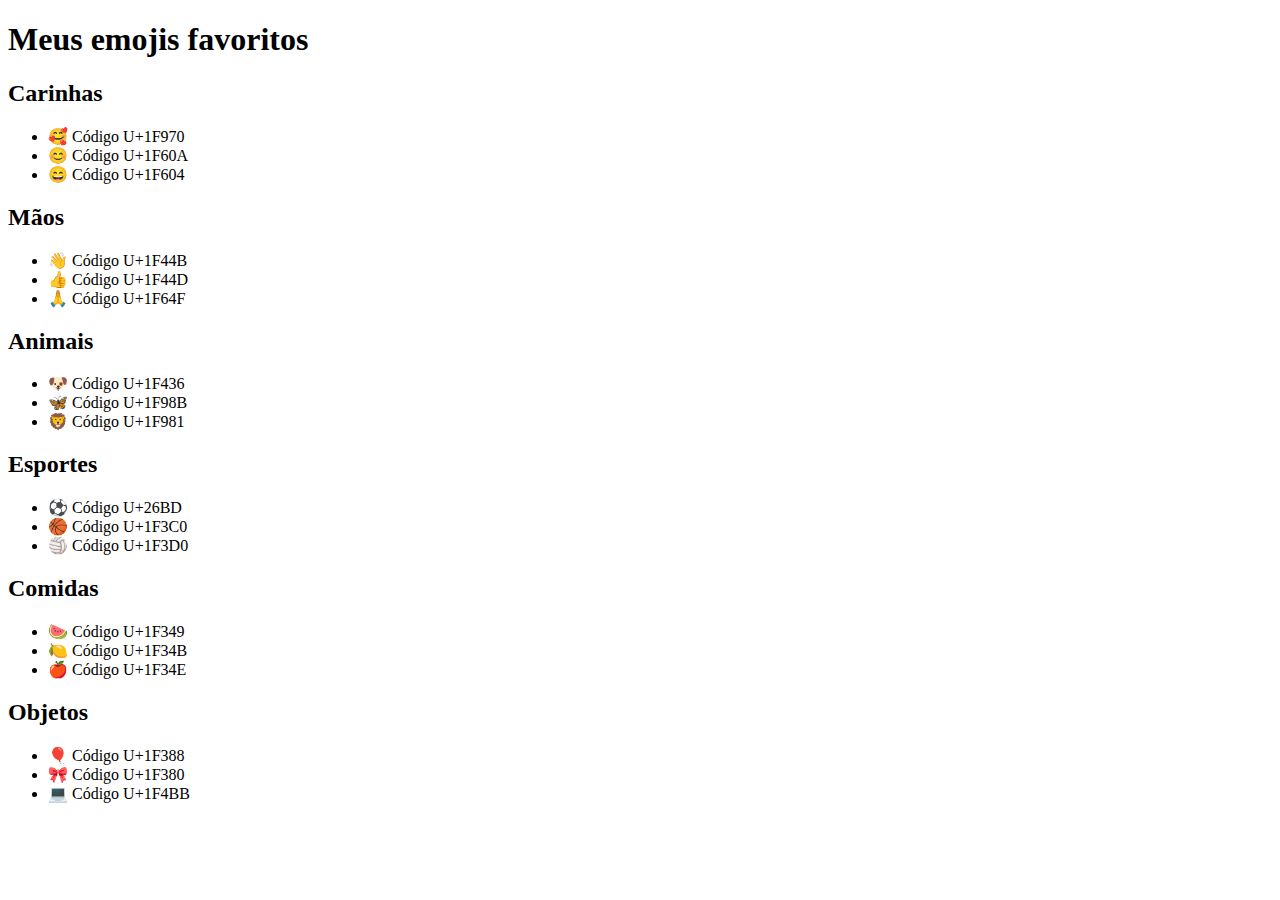
<file: desafio_emoji/index.html>
<!DOCTYPE html>
<html lang="pt-br">
<head>
    <meta charset="UTF-8">
    <meta http-equiv="X-UA-Compatible" content="IE=edge">
    <meta name="viewport" content="width=device-width, initial-scale=1.0">
    <title>Emojis</title>
    <link rel="shortcut icon" href="imagens/favicon.ico" type="image/x-icon">
</head>
<body>
    <h1>Meus emojis favoritos</h1>
    <h2>Carinhas</h2>
    <ul>
        <li>&#x1F970 Código U+1F970</li>
        <li>&#x1F60A Código U+1F60A</li>
        <li>&#x1F604 Código U+1F604</li>
    </ul>

    <h2>Mãos</h2>
    <ul>
        <li>&#x1F44B Código U+1F44B</li>
        <li>&#x1F44D Código U+1F44D</li>
        <li>&#x1F64F Código U+1F64F</li>
    </ul>

    <h2>Animais</h2>
    <ul>
        <li>&#x1F436 Código U+1F436</li>
        <li>&#x1F98B Código U+1F98B</li>
        <li>&#x1F981 Código U+1F981</li>
    </ul>

    <h2>Esportes</h2>
    <ul>
        <li>&#x26BD Código U+26BD</li>
        <li>&#x1F3C0 Código U+1F3C0</li>
        <li>&#x1F3D0 Código U+1F3D0</li>
    </ul>

    <h2>Comidas</h2>
    <ul>
        <li>&#x1F349 Código U+1F349</li>
        <li>&#x1F34B Código U+1F34B</li>
        <li>&#x1F34E Código U+1F34E</li>
    </ul>

    <h2>Objetos</h2>
    <ul>
        <li>&#x1F388 Código U+1F388</li>
        <li>&#x1F380 Código U+1F380</li>
        <li>&#x1F4BB Código U+1F4BB</li>
    </ul>
</body>
</html>
</file>
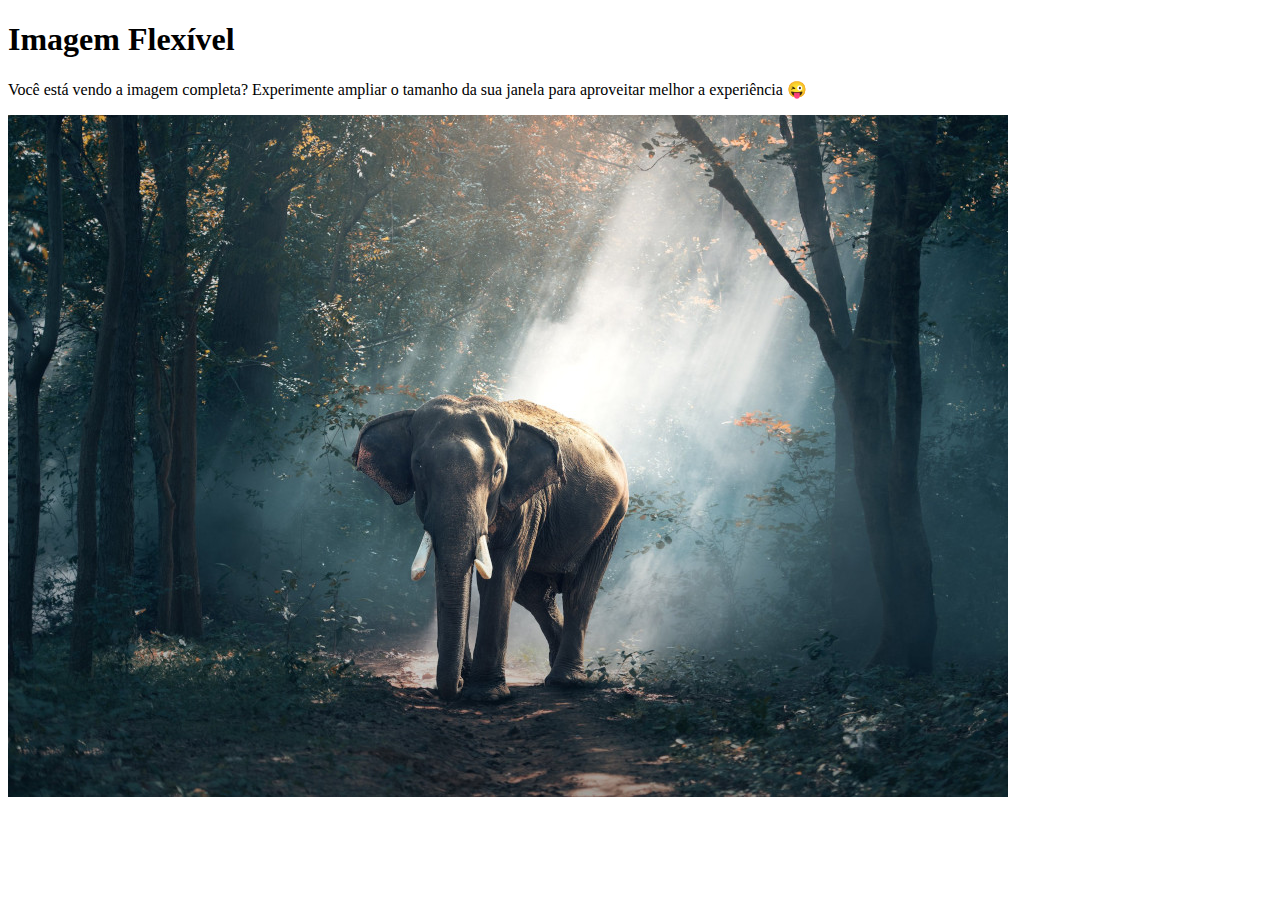
<file: desafio_imagem_flexivel/index.html>
<!DOCTYPE html>
<html lang="pt-br">
<head>
    <meta charset="UTF-8">
    <meta http-equiv="X-UA-Compatible" content="IE=edge">
    <meta name="viewport" content="width=device-width, initial-scale=1.0">
    <title>Imagem Flexível</title>
    <link rel="shortcut icon" href="imagens/favicon.ico" type="image/x-icon">
</head>
<body>
    <h1>Imagem Flexível</h1>
    <p>Você está vendo a imagem completa? Experimente ampliar o tamanho da sua janela para aproveitar melhor a experiência &#x1F61C</p>

    <picture>
        <source media="(max-width: 700px)" srcset="imagens/elefante-p.jpg" type="image/jpeg">
        <source media="(max-width: 1000px)" srcset="imagens/elefante-m.jpg" type="image/jpeg">
        <img src="imagens/elefante-g.jpg" alt="Paisagem com elefante">
    </picture>
</body>
</html>
</file>
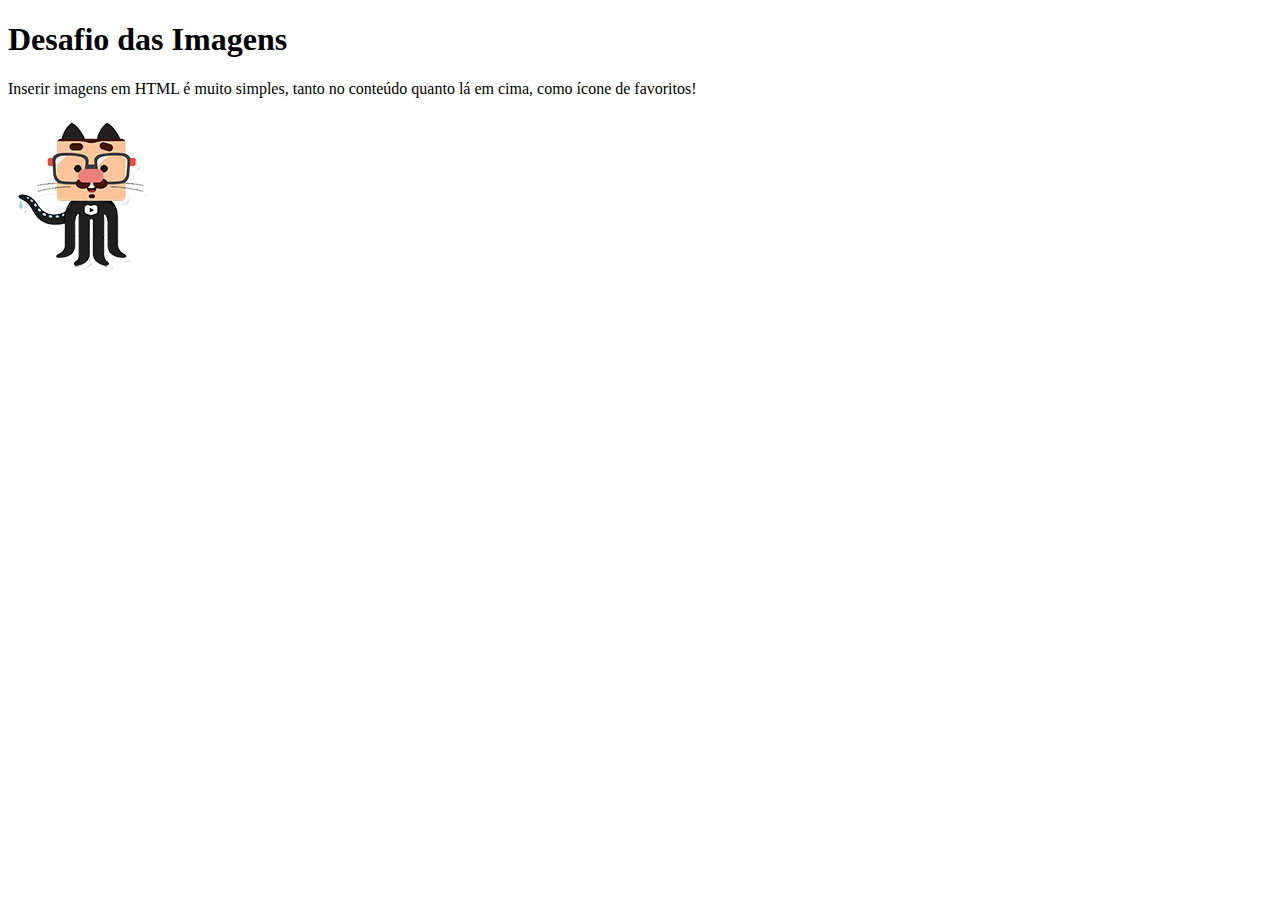
<file: desafio_imagens/index.html>
<!DOCTYPE html>
<html lang="pt-br">
<head>
    <meta charset="UTF-8">
    <meta http-equiv="X-UA-Compatible" content="IE=edge">
    <meta name="viewport" content="width=device-width, initial-scale=1.0">
    <link rel="shortcut icon" href="imagens/favicon.ico" type="image/x-icon">
    <title>Imagens</title>
</head>
<body>
    <h1>Desafio das Imagens</h1>
    <p>Inserir imagens em HTML é muito simples, tanto no conteúdo quanto lá em cima, como ícone de favoritos!</p>
    <img src="imagens/github-p.png" alt="GitHub">
</body>
</html>
</file>
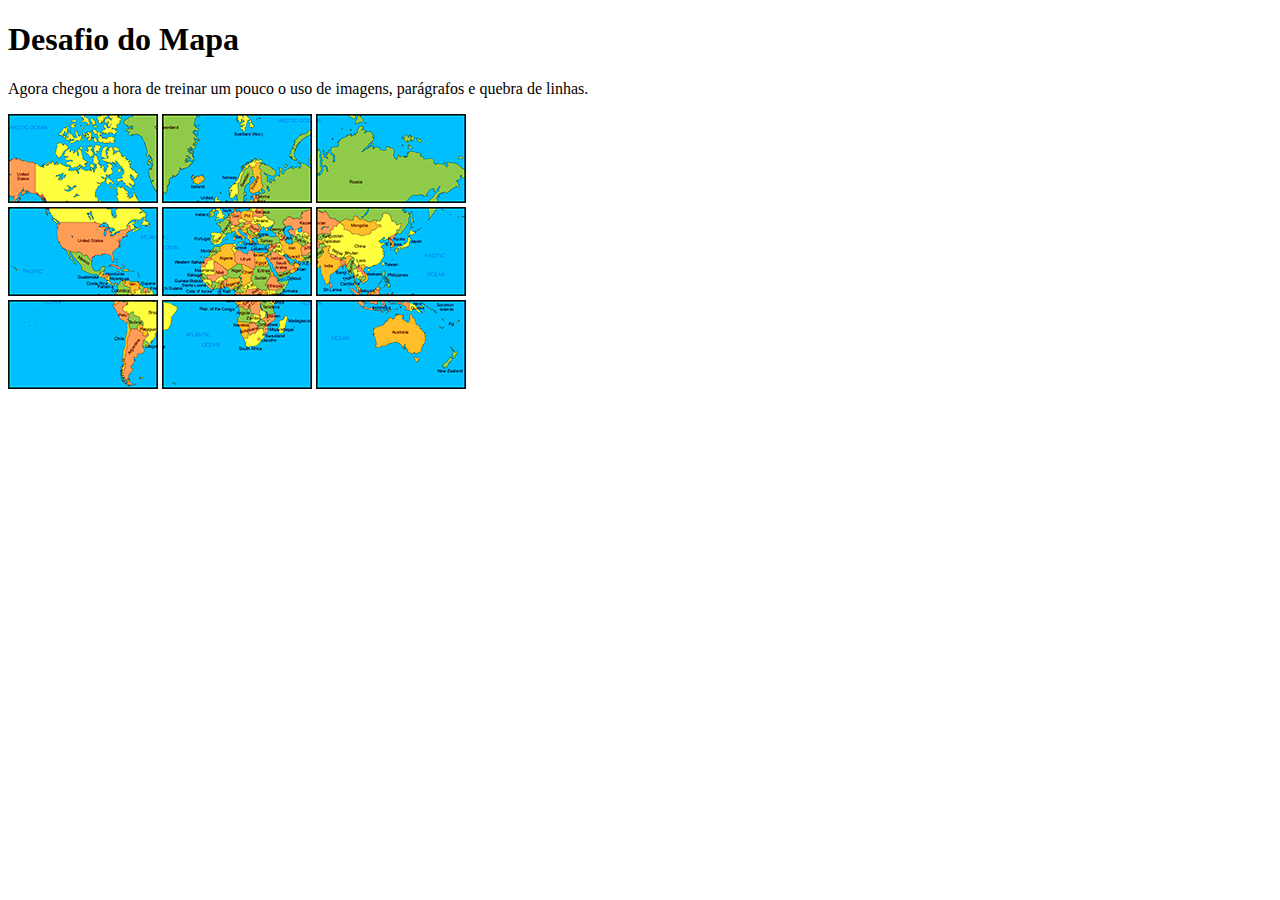
<file: desafio_mapa/index.html>
<!DOCTYPE html>
<html lang="pt-br">

<head>
    <meta charset="UTF-8">
    <meta http-equiv="X-UA-Compatible" content="IE=edge">
    <meta name="viewport" content="width=device-width, initial-scale=1.0">
    <link rel="shortcut icon" href="imagens/favicon.ico" type="image/x-icon">
    <title>Mapa Mundi</title>
</head>

<body>
    <h1>Desafio do Mapa</h1>
    <p>Agora chegou a hora de treinar um pouco o uso de imagens, parágrafos e quebra de linhas.</p>
    <p>
        <img src="imagens/mapa-01.png" alt=""> <img src="imagens/mapa-02.png" alt=""> <img src="imagens/mapa-03.png"
            alt="">
        <br>
        <img src="imagens/mapa-04.png" alt=""> <img src="imagens/mapa-05.png" alt=""> <img src="imagens/mapa-06.png" alt="">
        
        <br>
        <img src="imagens/mapa-07.png" alt=""> <img src="imagens/mapa-08.png" alt=""> <img src="imagens/mapa-09.png" alt="">
    </p>

</body>

</html>
</file>
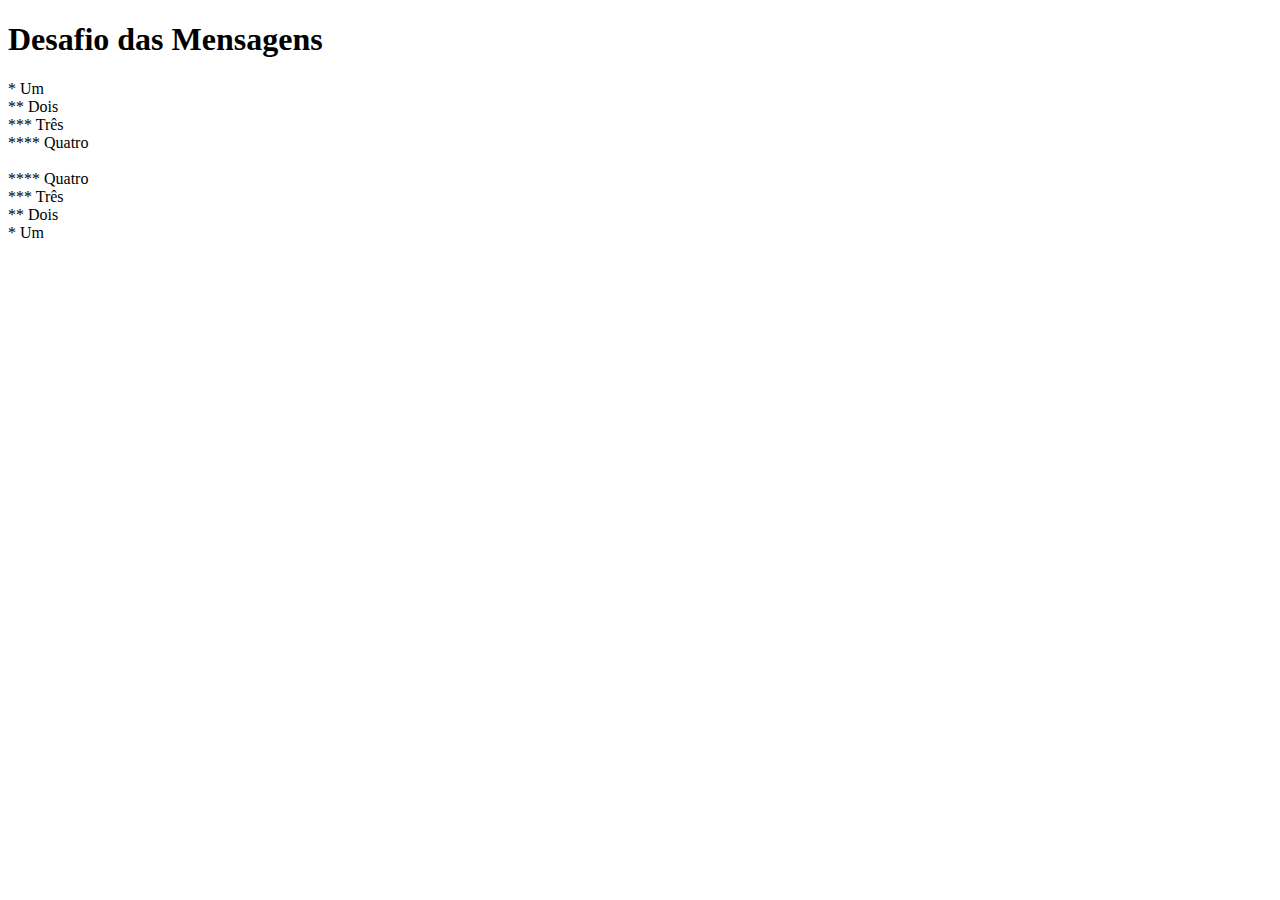
<file: desafio_mensagens/index.html>
<!DOCTYPE html>
<html lang="pt-br">
<head>
    <meta charset="UTF-8">
    <meta http-equiv="X-UA-Compatible" content="IE=edge">
    <meta name="viewport" content="width=device-width, initial-scale=1.0">
    <title>Mensagens</title>
</head>
<body>
    <h1>Desafio das Mensagens</h1>
    * Um <br>
    ** Dois <br>
    *** Três <br>
    **** Quatro <br>
    <br>
    **** Quatro <br>
    *** Três <br>
    ** Dois <br>
    * Um <br>

</body>
</html>
</file>
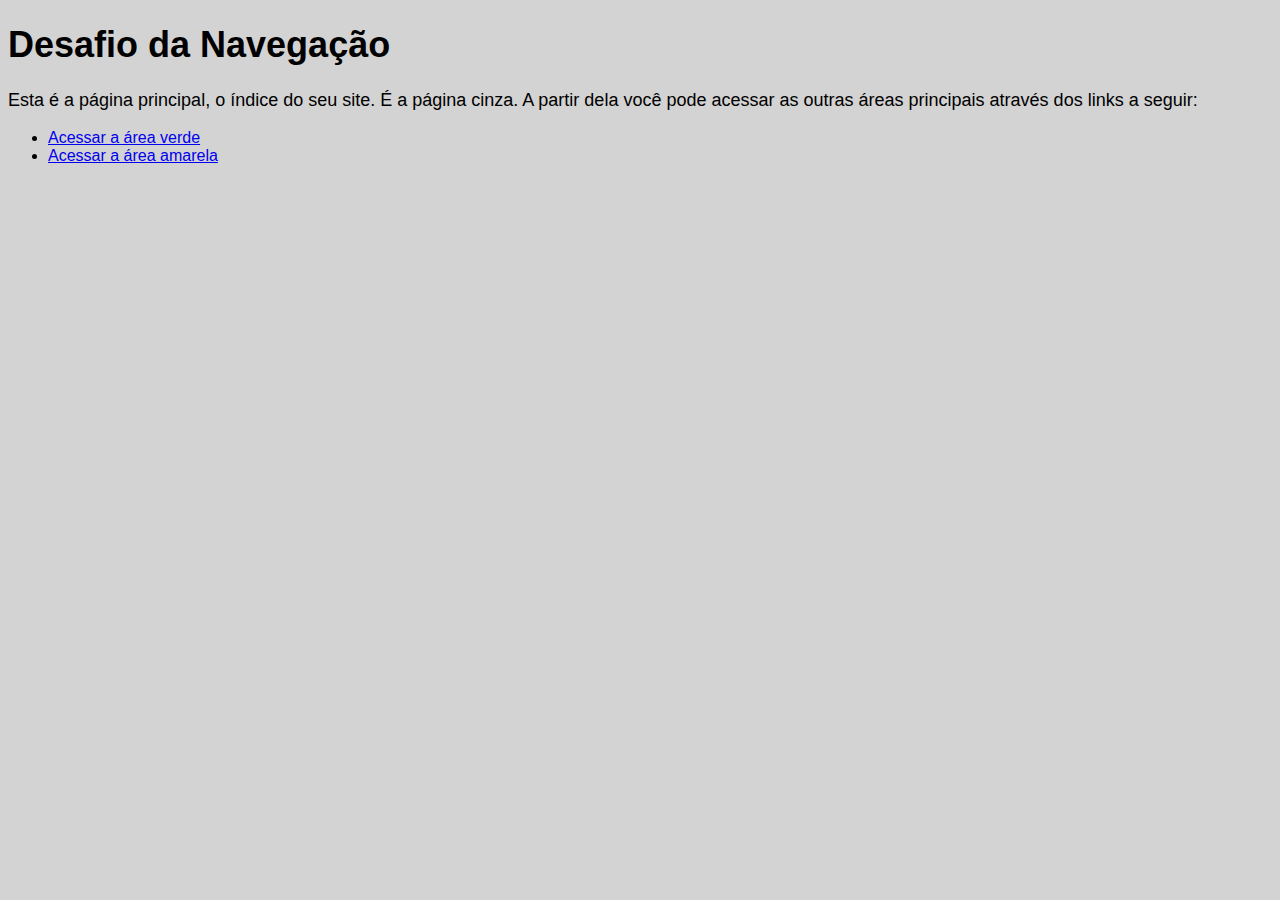
<file: desafio_navegacao/index.html>
<!DOCTYPE html>
<html lang="pt-br">
<head>
    <meta charset="UTF-8">
    <meta http-equiv="X-UA-Compatible" content="IE=edge">
    <meta name="viewport" content="width=device-width, initial-scale=1.0">
    <title>Navegação</title>
    <style>
        body {
            background-color: #D3D3D3;
            font-family: Arial, Helvetica, sans-serif;
        }

        h1 {
            
            font-size: 36px;
        }

        p {
            font-size: 18px;
        }
    </style>
</head>
<body>
    <h1>Desafio da Navegação</h1>
    <p>Esta é a página principal, o índice do seu site. É a página cinza. A partir dela você pode acessar as outras áreas principais através dos links a seguir:</p>
    <ul>
        <li><a href="verde.html" rel="next">Acessar a área verde</a></li>
        <li><a href="amarela.html" rel="next">Acessar a área amarela</a></li>
    </ul>

    
</body>
</html>
</file>
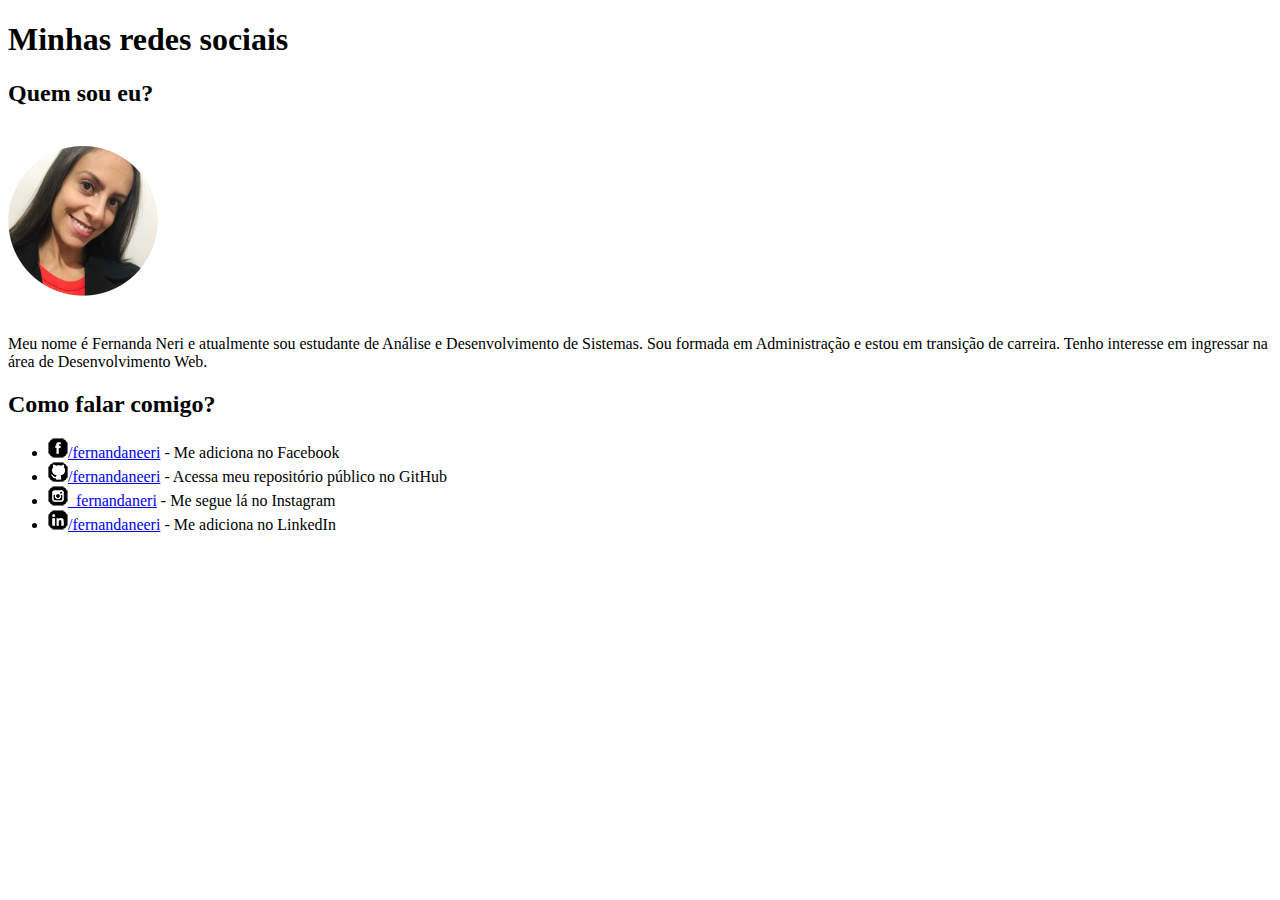
<file: desafio_social/index.html>
<!DOCTYPE html>
<html lang="pt-br">
<head>
    <meta charset="UTF-8">
    <meta http-equiv="X-UA-Compatible" content="IE=edge">
    <meta name="viewport" content="width=device-width, initial-scale=1.0">
    <title>Social</title>
    <link rel="shortcut icon" href="imagens/heart.ico" type="image/x-icon">
</head>
<body>
    <h1>Minhas redes sociais</h1>
    <h2>Quem sou eu?</h2>
    
    <img src="imagens/foto-perfil.png" alt="Foto Perfil">
    <p>Meu nome é Fernanda Neri e atualmente sou estudante de Análise e Desenvolvimento de Sistemas. Sou formada em Administração e estou em transição de carreira. Tenho interesse em ingressar na área de Desenvolvimento Web.</p>

    <h2>Como falar comigo?</h2>
    <ul>
        <li><img src="imagens/icone-facebook.png" alt="Facebook"><a href="https://web.facebook.com/fernandaneeri/" target="_blank">/fernandaneeri</a> - Me adiciona no Facebook</li>
        <li><img src="imagens/icone-github.png" alt="GitHub"><a href="https://github.com/fernandaneeri" target="_blank">/fernandaneeri</a> - Acessa meu repositório público no GitHub</li>
        <li><img src="imagens/icone-instagram.png" alt="Instagram"><a href="https://www.instagram.com/_fernandaneri/" target="_blank">_fernandaneri</a> - Me segue lá no Instagram</li>
        <li><img src="imagens/icone-linkedin.png" alt="LinkedIn"><a href="https://www.linkedin.com/in/fernandaneeri/" target="_blank">/fernandaneeri</a> - Me adiciona no LinkedIn</li>
    </ul>
</body>
</html>
</file>
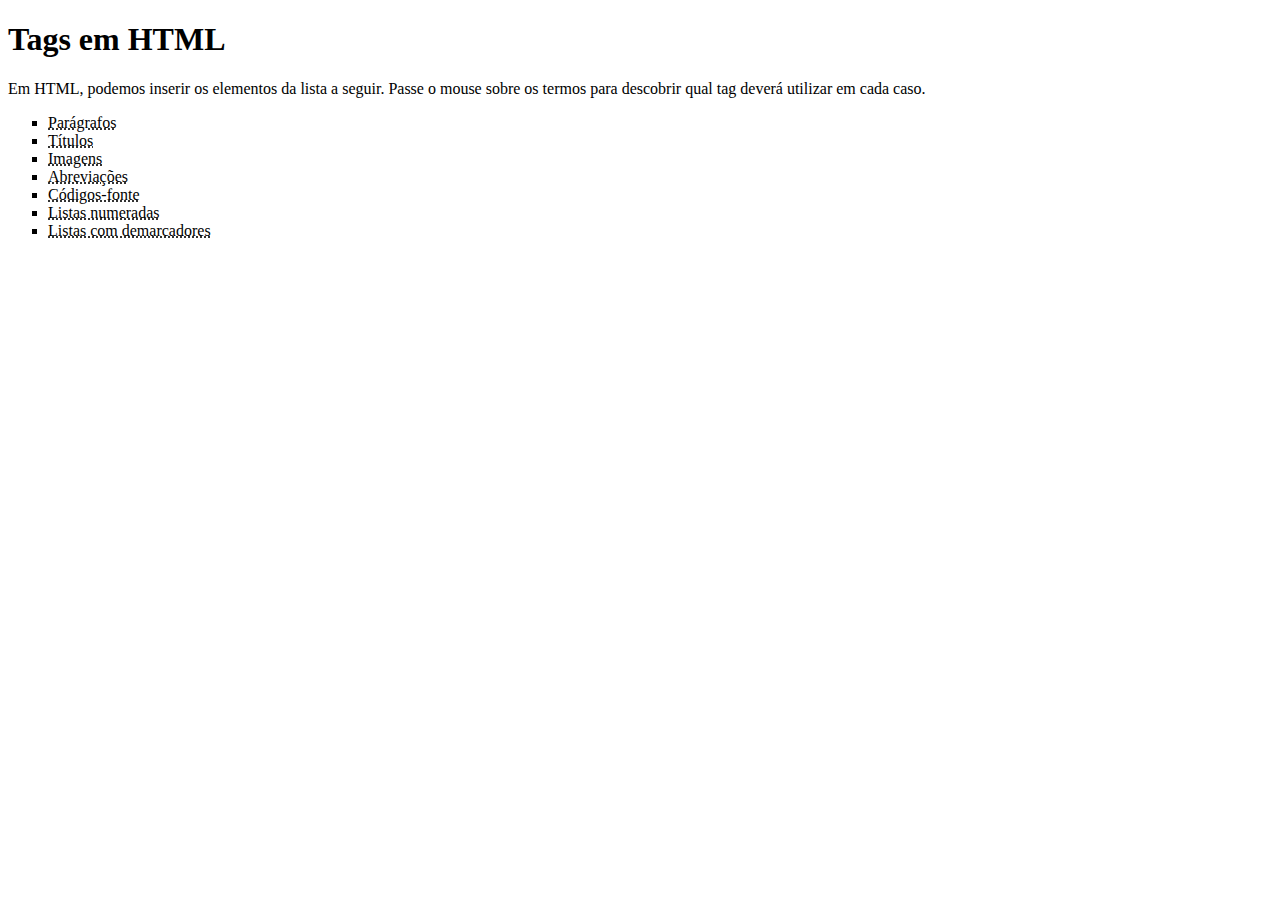
<file: desafio_tags/index.html>
<!DOCTYPE html>
<html lang="pt-br">
<head>
    <meta charset="UTF-8">
    <meta http-equiv="X-UA-Compatible" content="IE=edge">
    <meta name="viewport" content="width=device-width, initial-scale=1.0">
    <title>Tags HTML</title>
</head>
<body>
    <h1>Tags em HTML</h1>
    <p>Em HTML, podemos inserir os elementos da lista a seguir. Passe o mouse sobre os termos para descobrir qual tag deverá utilizar em cada caso.</p>

    <ul type="square">
        <li><abbr title="Use a tag &lt;p&gt ">Parágrafos</abbr></li>
        <li><abbr title="Use as tags &lt;h1&gt _ &lt;h2&gt">Títulos</abbr></li>
        <li><abbr title="Use a tag &lt;img&gt">Imagens</abbr></li>
        <li><abbr title="Use a tag &lt;abbr&gt">Abreviações</abbr></li>
        <li><abbr title="Use a tag &lt;code&gt">Códigos-fonte</abbr></li>
        <li><abbr title="Use a tag &lt;ol&gt">Listas numeradas</abbr></li>
        <li><abbr title="Use a tag &lt;ul&gt">Listas com demarcadores</abbr></li>
        
    </ul>
   
</body>
</html>
</file>
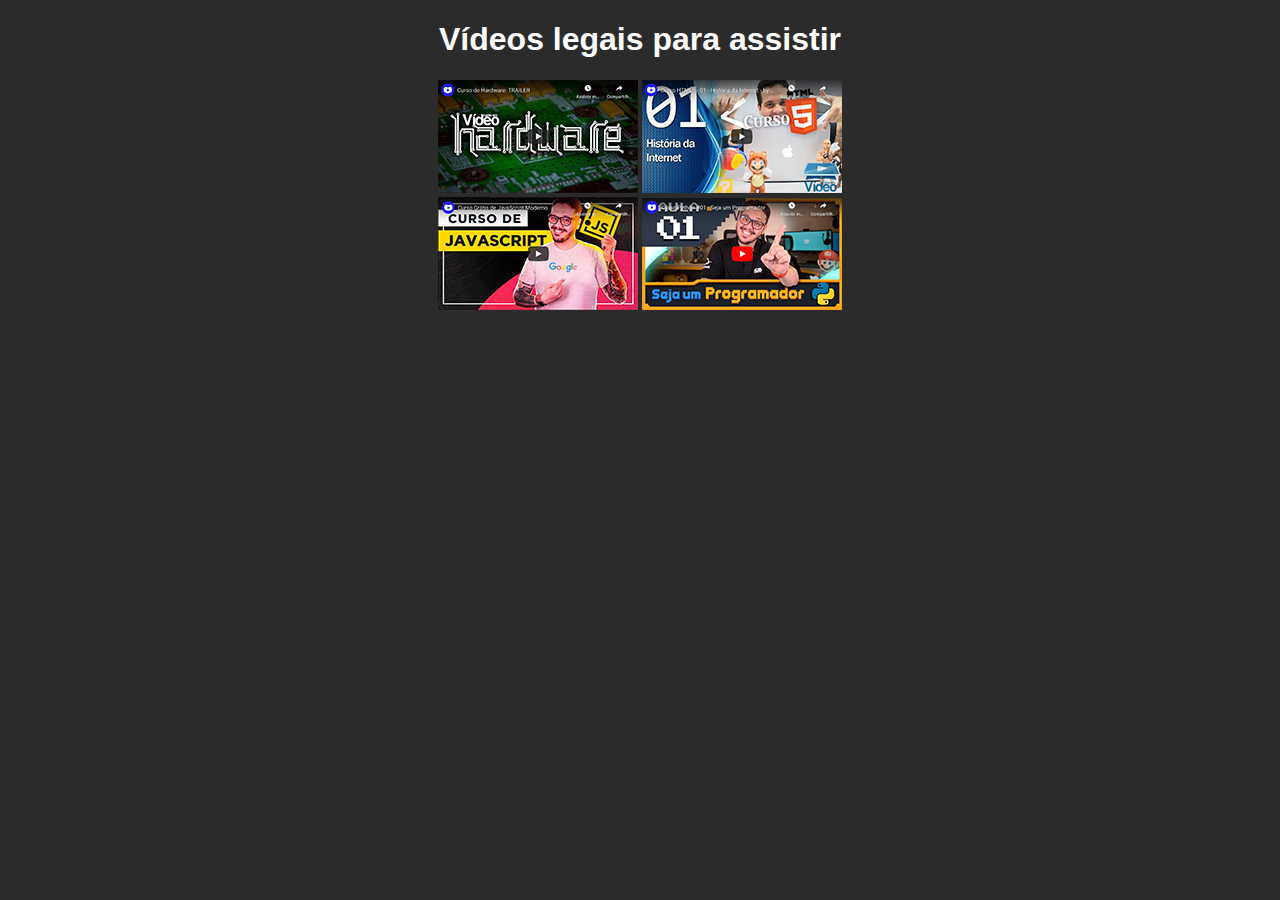
<file: desafio_videos/index.html>
<!DOCTYPE html>
<html lang="pt-br">

<head>
    <meta charset="UTF-8">
    <meta http-equiv="X-UA-Compatible" content="IE=edge">
    <meta name="viewport" content="width=device-width, initial-scale=1.0">
    <title>Meus vídeos</title>
    <link rel="shortcut icon" href="imagens/favicon.ico" type="image/x-icon">
    <link rel="stylesheet" href="style.css">
</head>

<body>
    <h1>Vídeos legais para assistir</h1>

    <div class="thumb">
        <a href="hardware.html" rel="next"><img class="thumb" src="imagens/thumb-hardware.png" alt="Hardware">
        </a>
        <a href="html5.html" rel="next"><img class="thumb" src="imagens/thumb-html.png" alt="HTML5"></a>
        <br>
        <a href="js.html" rel="next"><img class="thumb" src="imagens/thumb-js.png" alt="JavaScript"></a>
        <a href="python.html" rel="next"><img class="thumb" src="imagens/thumb-python.png" alt="Python"></a>

    </div>
</body>

</html>
</file>
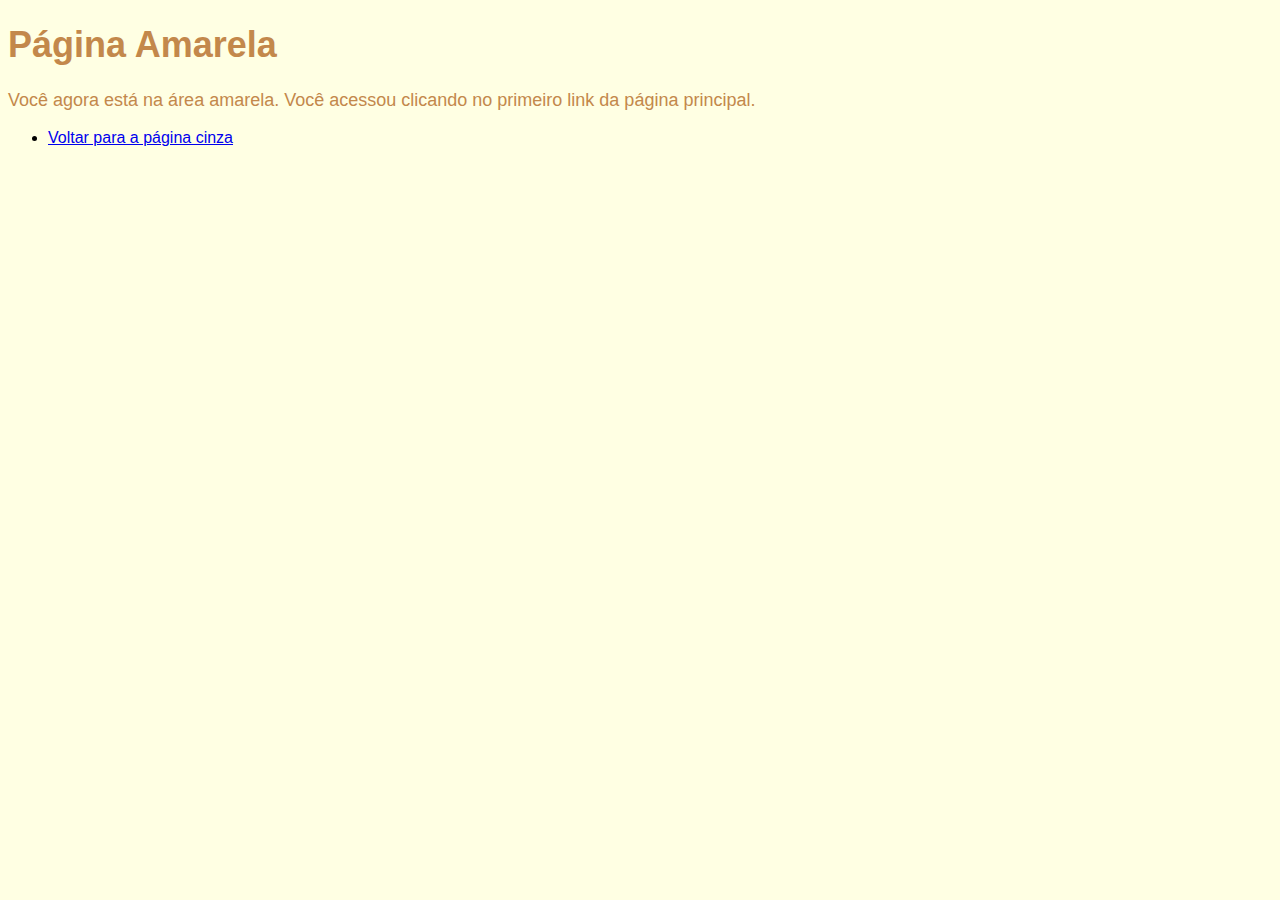
<file: desafio_navegacao/amarela.html>
<!DOCTYPE html>
<html lang="pt-br">
<head>
    <meta charset="UTF-8">
    <meta http-equiv="X-UA-Compatible" content="IE=edge">
    <meta name="viewport" content="width=device-width, initial-scale=1.0">
    <title>Navegação</title>
    <style>
        body {
            background-color: #FFFFE3;
            font-family: Arial, Helvetica, sans-serif;
        }

        h1 {
            font-size: 36px;
            color: #C3884B;
        }

        p {
            font-size: 18px;
            color: #C3884B;
        }
    </style>
</head>
<body>
    <h1>Página Amarela</h1>
    <p>Você agora está na área amarela. Você acessou clicando no primeiro link da página principal.</p>

    <ul>
        <li><a href="index.html" rel="prev">Voltar para a página cinza</a></li>
    </ul>
</body>
</html>
</file>
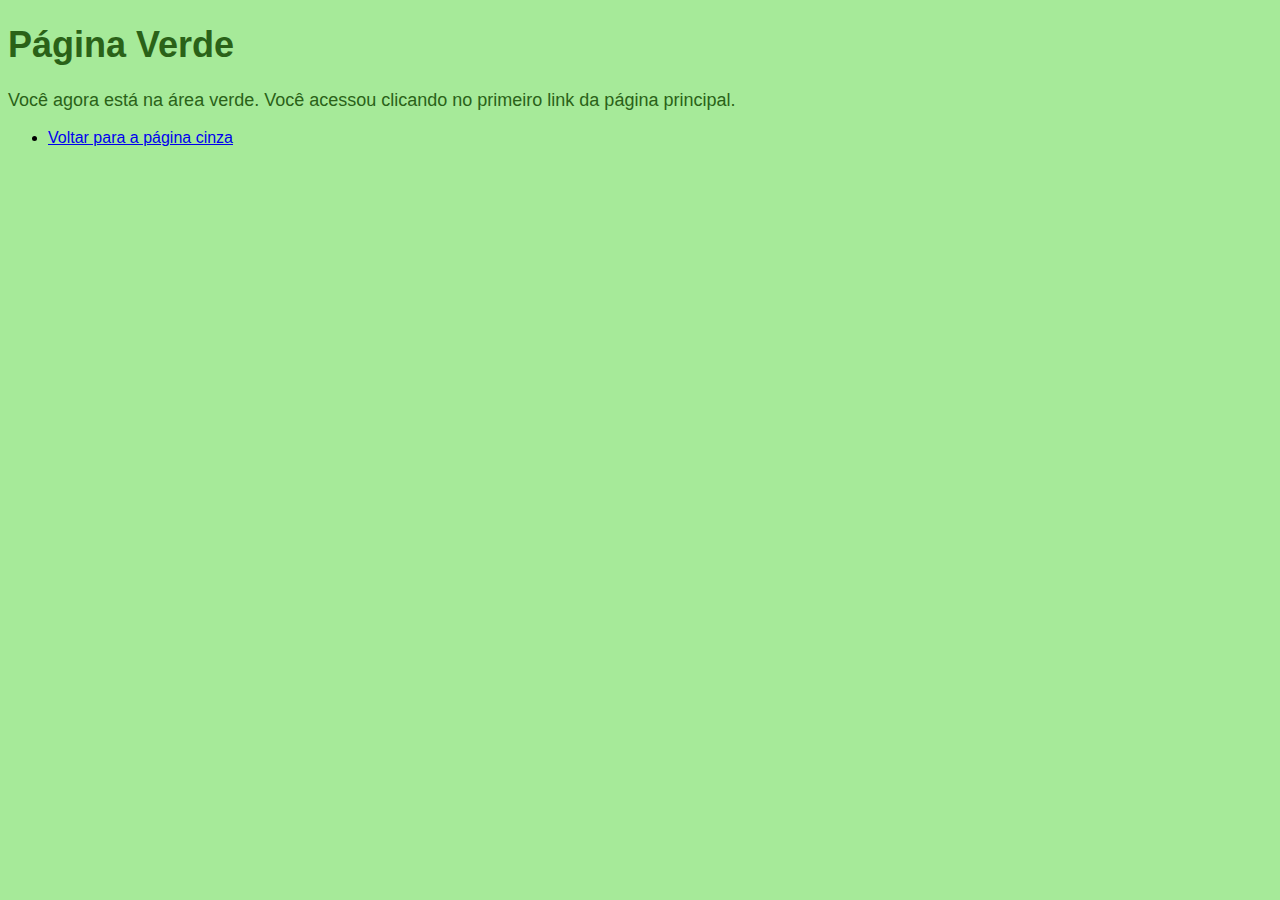
<file: desafio_navegacao/verde.html>
<!DOCTYPE html>
<html lang="pt-br">
<head>
    <meta charset="UTF-8">
    <meta http-equiv="X-UA-Compatible" content="IE=edge">
    <meta name="viewport" content="width=device-width, initial-scale=1.0">
    <title>Navegação</title>
    <style>
        body {
            background-color: #A6EA99;
            font-family: Arial, Helvetica, sans-serif;
        }

        h1 {
            font-size: 36px;
            color: #2A6218;
        }

        p {
            font-size: 18px;
            color: #2A6218;
        }
    </style>
</head>
<body>
    <h1>Página Verde</h1>
    <p>Você agora está na área verde. Você acessou clicando no primeiro link da página principal.</p>

    <ul>
        <li><a href="index.html" rel="prev">Voltar para a página cinza</a></li>
    </ul>

</body>
</html>
</file>
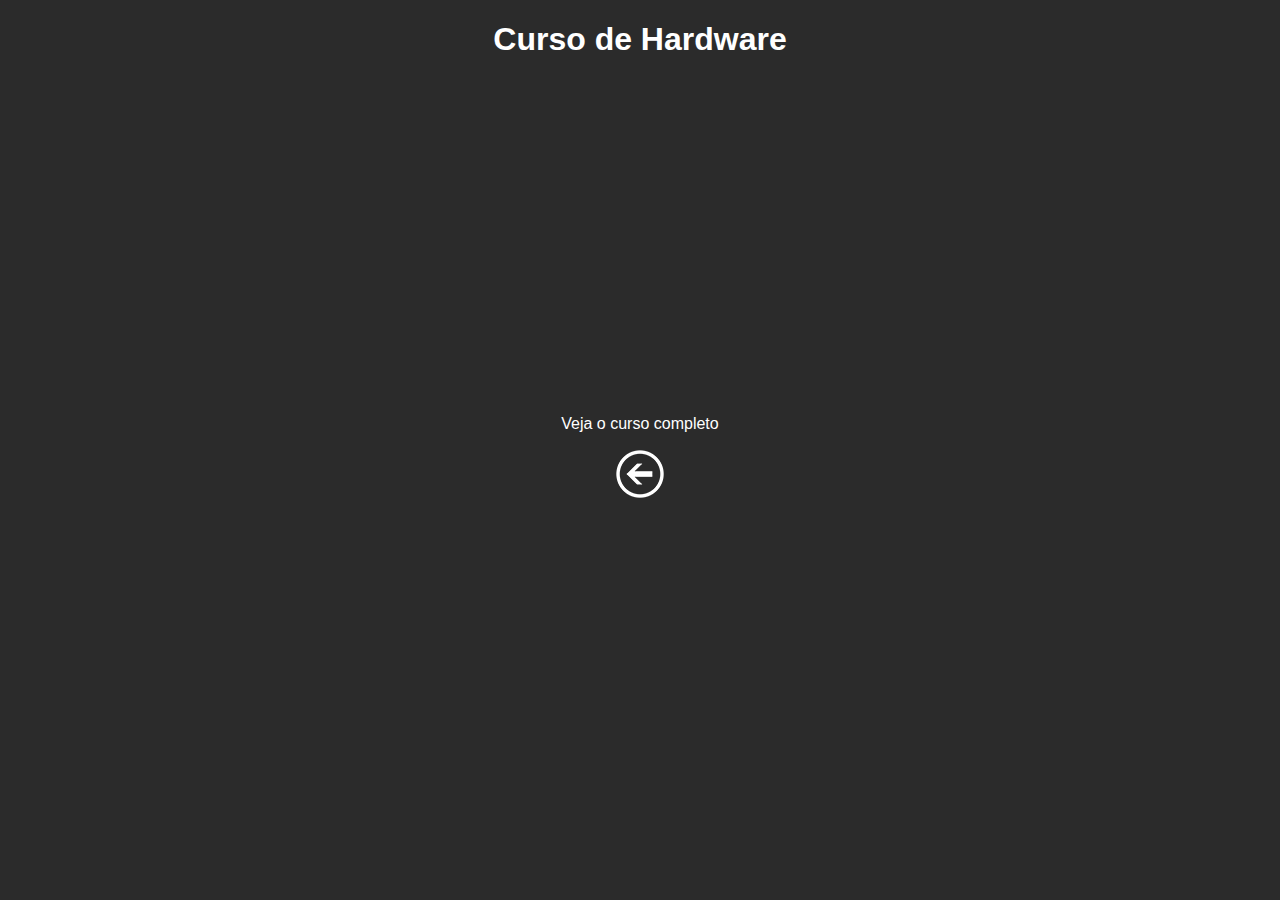
<file: desafio_videos/hardware.html>
<!DOCTYPE html>
<html lang="pt-br">

<head>
    <meta charset="UTF-8">
    <meta http-equiv="X-UA-Compatible" content="IE=edge">
    <meta name="viewport" content="width=device-width, initial-scale=1.0">
    <title>Hardware</title>
    <link rel="shortcut icon" href="imagens/favicon.ico" type="image/x-icon">
    <link rel="stylesheet" href="style.css">
</head>

<body>
    <h1>Curso de Hardware</h1>

    <iframe width="560" height="315" src="https://www.youtube.com/embed/zpK_MqEMgu4" title="YouTube video player"
        frameborder="0" allow="accelerometer; autoplay; clipboard-write; encrypted-media; gyroscope; picture-in-picture"
        allowfullscreen></iframe>

    <a href="https://www.youtube.com/playlist?list=PLHz_AreHm4dn1JHgN9wpbIUhzZmycYQXW" target="_blank">
        <p>Veja o curso completo</p>
    </a>

    <a href="index.html" rel="prev"><img src="imagens/voltar.png" alt="Voltar"></a>

</body>

</html>
</file>
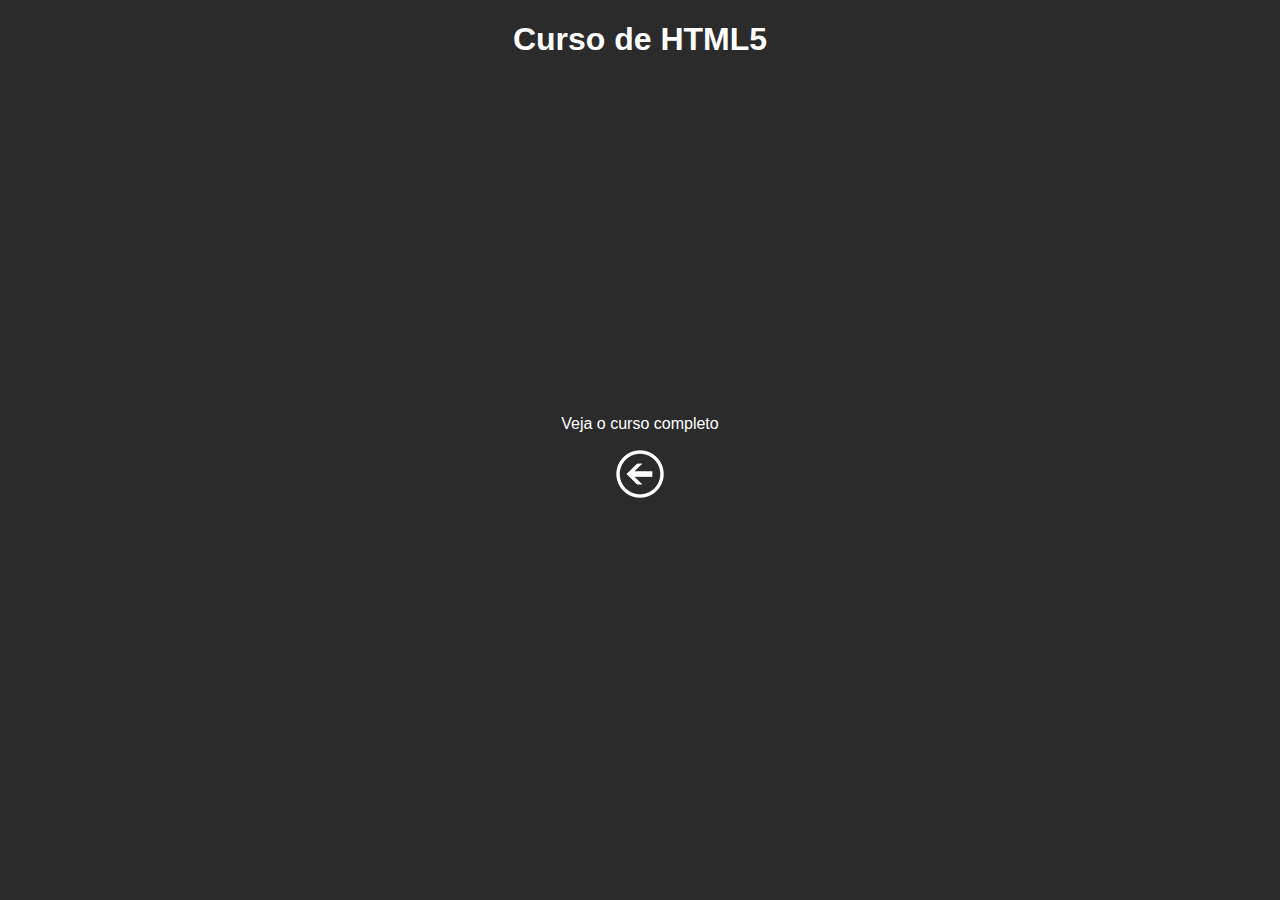
<file: desafio_videos/html5.html>
<!DOCTYPE html>
<html lang="pt-br">

<head>
    <meta charset="UTF-8">
    <meta http-equiv="X-UA-Compatible" content="IE=edge">
    <meta name="viewport" content="width=device-width, initial-scale=1.0">
    <title>HTML5</title>
    <link rel="shortcut icon" href="imagens/favicon.ico" type="image/x-icon">
    <link rel="stylesheet" href="style.css">
</head>

<body>
    <h1>Curso de HTML5</h1>

    <iframe width="560" height="315" src="https://www.youtube.com/embed/epDCjksKMok" title="YouTube video player"
        frameborder="0" allow="accelerometer; autoplay; clipboard-write; encrypted-media; gyroscope; picture-in-picture"
        allowfullscreen></iframe>

    <a href="https://www.youtube.com/playlist?list=PLHz_AreHm4dlAnJ_jJtV29RFxnPHDuk9o" target="_blank">
        <p>Veja o curso completo</p>
    </a>

    <a href="index.html" rel="prev"><img src="imagens/voltar.png" alt="Voltar"></a>
</body>

</html>
</file>
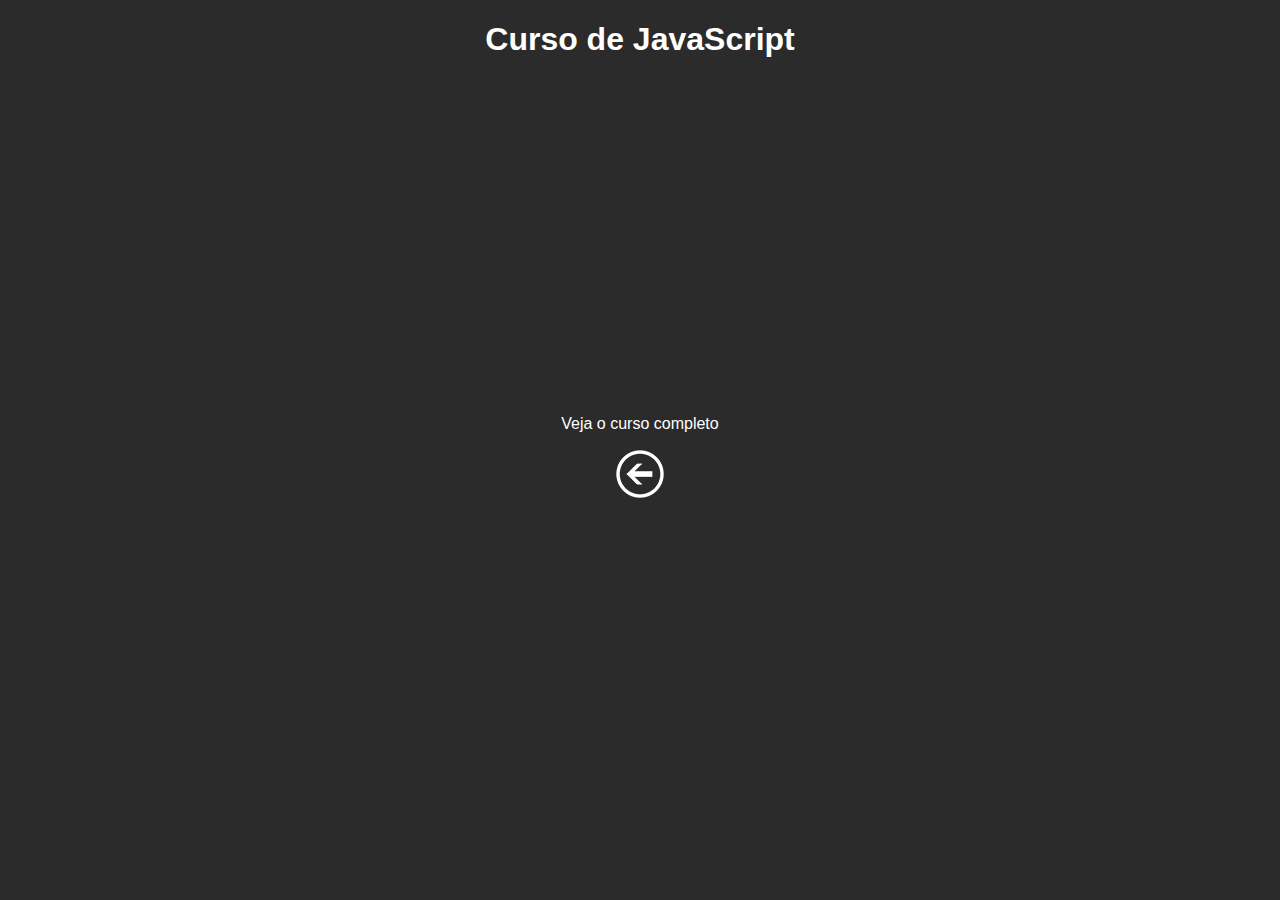
<file: desafio_videos/js.html>
<!DOCTYPE html>
<html lang="pt-br">

<head>
    <meta charset="UTF-8">
    <meta http-equiv="X-UA-Compatible" content="IE=edge">
    <meta name="viewport" content="width=device-width, initial-scale=1.0">
    <title>JavaScript</title>
    <link rel="shortcut icon" href="imagens/favicon.ico" type="image/x-icon">
    <link rel="stylesheet" href="style.css">
</head>

<body>
    <h1>Curso de JavaScript</h1>

    <iframe width="560" height="315" src="https://www.youtube.com/embed/BXqUH86F-kA" title="YouTube video player"
        frameborder="0" allow="accelerometer; autoplay; clipboard-write; encrypted-media; gyroscope; picture-in-picture"
        allowfullscreen></iframe>

    <a href="https://www.youtube.com/playlist?list=PLHz_AreHm4dlsK3Nr9GVvXCbpQyHQl1o1" target="_blank">
        <p>Veja o curso completo</p>
    </a>

    <a href="index.html" rel="prev"><img src="imagens/voltar.png" alt="Voltar"></a>
</body>

</html>
</file>
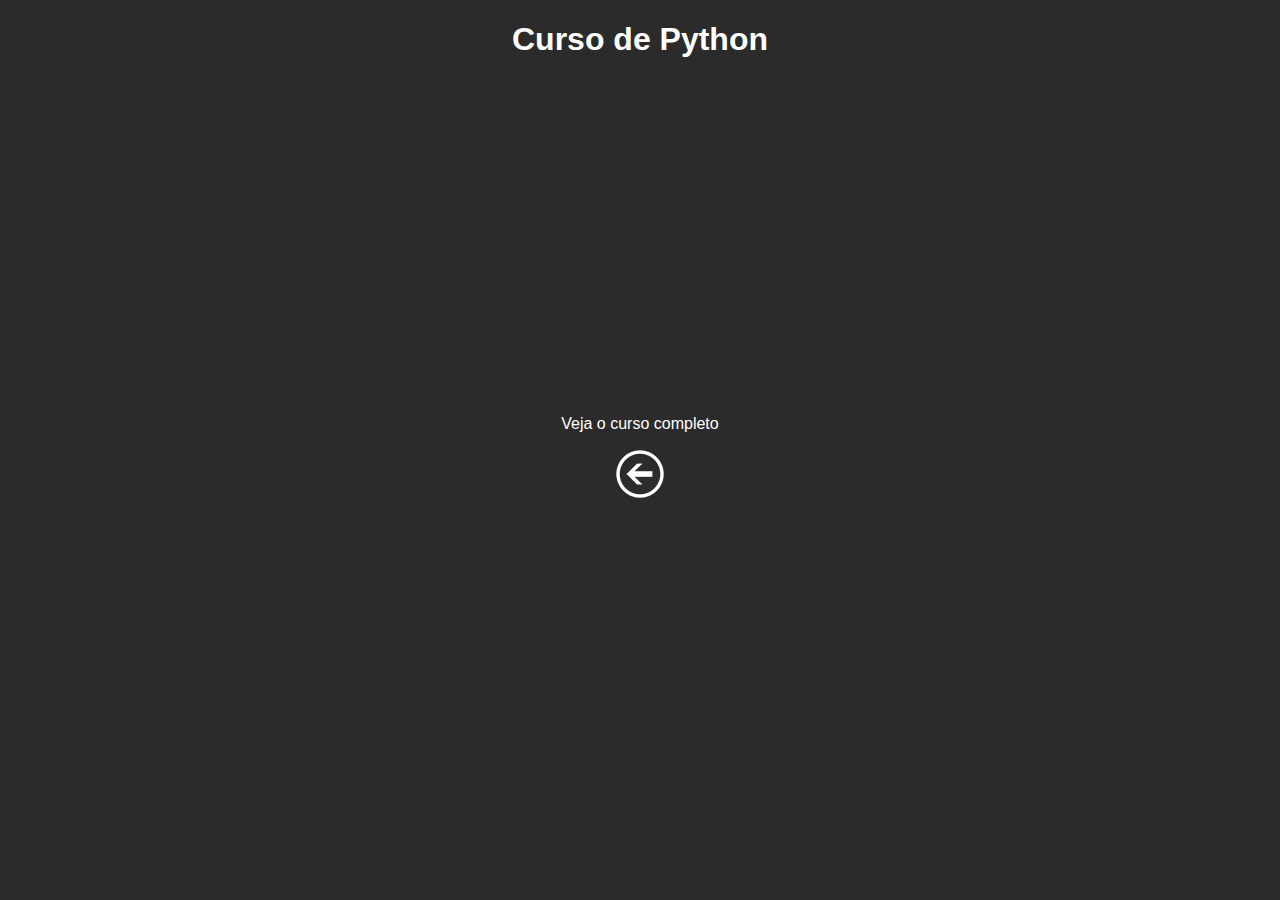
<file: desafio_videos/python.html>
<!DOCTYPE html>
<html lang="pt-br">

<head>
    <meta charset="UTF-8">
    <meta http-equiv="X-UA-Compatible" content="IE=edge">
    <meta name="viewport" content="width=device-width, initial-scale=1.0">
    <title>Python</title>
    <link rel="shortcut icon" href="imagens/favicon.ico" type="image/x-icon">
    <link rel="stylesheet" href="style.css">
</head>

<body>
    <h1>Curso de Python</h1>

    <iframe width="560" height="315" src="https://www.youtube.com/embed/S9uPNppGsGo" title="YouTube video player"
        frameborder="0" allow="accelerometer; autoplay; clipboard-write; encrypted-media; gyroscope; picture-in-picture"
        allowfullscreen></iframe>

    <a href="https://www.youtube.com/playlist?list=PLHz_AreHm4dlKP6QQCekuIPky1CiwmdI6" target="_blank">
        <p>Veja o curso completo</p>
    </a>

    <a href="index.html" rel="prev"><img src="imagens/voltar.png" alt="Voltar"></a>
</body>

</html>
</file>
<file: desafio_videos/style.css>
body{
    background-color: rgb(43, 43, 43);
    text-align: center;
    font-family: sans-serif;
}

h1{
    color: white;
}

a{
    color: white;
    text-decoration: none;
}
</file>
